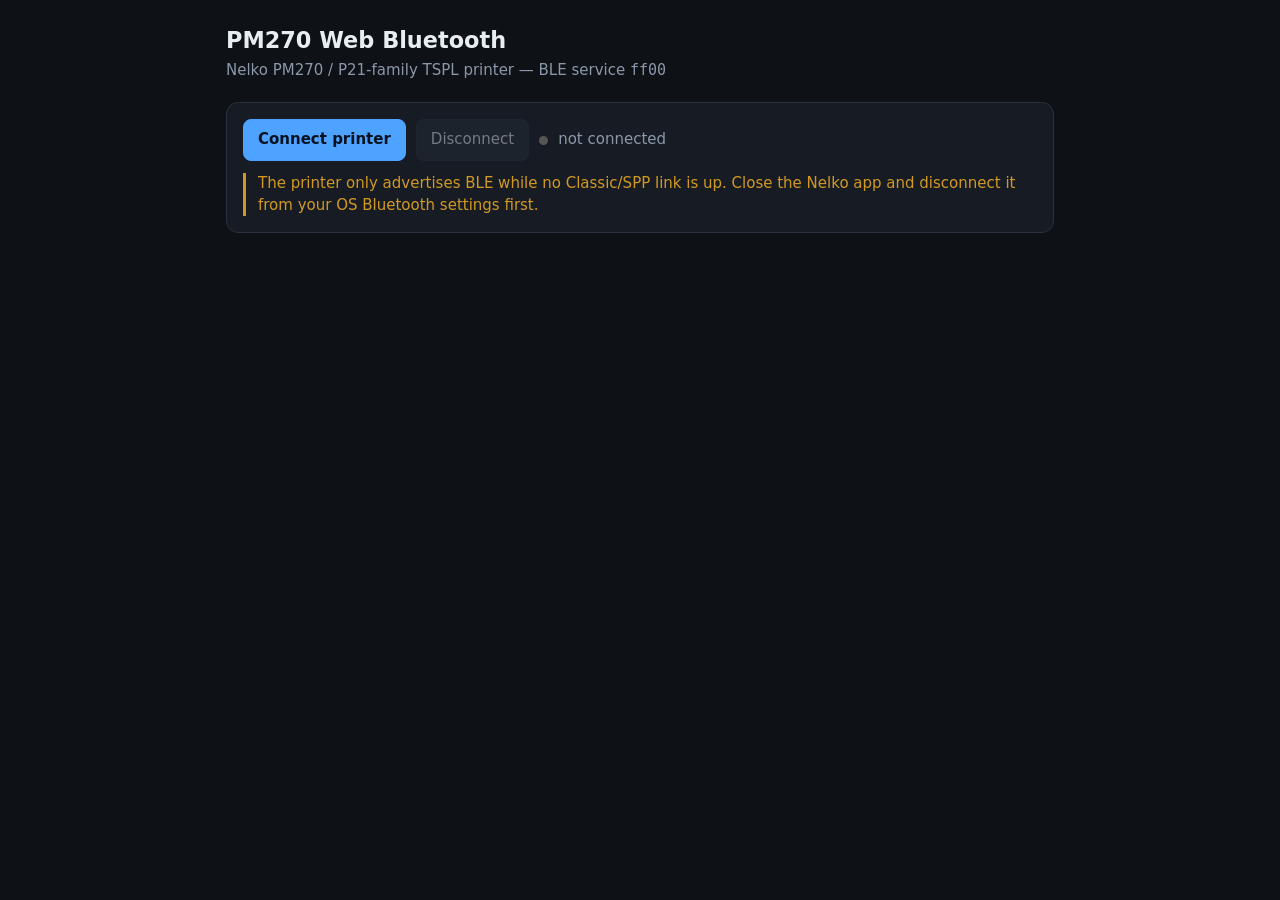
<file: web/index.html>
<!doctype html>
<html lang="en">
<head>
<meta charset="utf-8">
<meta name="viewport" content="width=device-width,initial-scale=1">
<title>PM270 Web Bluetooth</title>
<style>
  :root { color-scheme: dark; --bg:#0e1116; --card:#171c24; --line:#2a3240;
          --fg:#e6edf3; --muted:#8b98a9; --accent:#4da3ff; --ok:#3fb950; --err:#f85149; }
  * { box-sizing: border-box; }
  body { margin:0; font:15px/1.45 system-ui,sans-serif; background:var(--bg); color:var(--fg); }
  main { max-width: 860px; margin: 0 auto; padding: 24px 16px 64px; }
  h1 { font-size: 1.4rem; margin: 0 0 4px; }
  .sub { color: var(--muted); margin: 0 0 20px; }
  .card { background: var(--card); border:1px solid var(--line); border-radius:12px; padding:16px; margin:14px 0; }
  .row { display:flex; gap:10px; flex-wrap:wrap; align-items:center; }
  button { background:#232c38; color:var(--fg); border:1px solid var(--line); border-radius:8px;
           padding:9px 14px; font:inherit; cursor:pointer; }
  button:hover:not(:disabled) { border-color:var(--accent); }
  button.primary { background:var(--accent); color:#06121f; border-color:var(--accent); font-weight:600; }
  button:disabled { opacity:.45; cursor:not-allowed; }
  input[type=number], input[type=text], textarea, select {
    background:#0b0f14; color:var(--fg); border:1px solid var(--line); border-radius:8px;
    padding:8px 10px; font:inherit; }
  textarea { width:100%; min-height:70px; font-family:ui-monospace,monospace; font-size:13px; }
  label { color:var(--muted); font-size:13px; display:flex; flex-direction:column; gap:4px; }
  .dot { width:9px; height:9px; border-radius:50%; background:#555; display:inline-block; }
  .dot.on { background:var(--ok); box-shadow:0 0 8px var(--ok); }
  #log { font-family:ui-monospace,monospace; font-size:12px; background:#080b0f; border:1px solid var(--line);
         border-radius:8px; padding:10px; height:220px; overflow:auto; white-space:pre-wrap; }
  .muted { color:var(--muted); }
  .tag { font-size:11px; color:var(--muted); border:1px solid var(--line); padding:2px 6px; border-radius:99px; }
  canvas { max-width:100%; border:1px solid var(--line); border-radius:8px; background:#fff; }
  .hidden { display:none; }
  progress { width:100%; height:8px; }
  .warn { border-left:3px solid #d29922; padding-left:12px; color:#d29922; }
</style>
</head>
<body>
<main>
  <h1>PM270 Web Bluetooth</h1>
  <p class="sub">Nelko PM270 / P21-family TSPL printer &mdash; BLE service <code>ff00</code></p>

  <div class="card">
    <div class="row">
      <button id="connect" class="primary">Connect printer</button>
      <button id="disconnect" disabled>Disconnect</button>
      <span class="dot" id="dot"></span>
      <span id="devname" class="muted">not connected</span>
    </div>
    <p class="warn" id="hint" style="margin:12px 0 0">
      The printer only advertises BLE while no Classic/SPP link is up.
      Close the Nelko app and disconnect it from your OS Bluetooth settings first.
    </p>
  </div>

  <div class="card" id="queries" style="display:none">
    <div class="row">
      <button data-q="status">Status</button>
      <button data-q="battery">Battery</button>
      <button data-q="config">Config</button>
      <button data-q="tag">Roll tag</button>
    </div>
    <pre id="qout" class="muted" style="margin:12px 0 0; white-space:pre-wrap"></pre>
  </div>

  <div class="card" id="printer" style="display:none">
    <div class="row" style="margin-bottom:12px">
      <label>Head width (dots)<input id="wdots" type="number" value="384" min="8" step="8"></label>
      <label>Label width (mm)<input id="wmm" type="number" value="54" step="1"></label>
      <label>Density<input id="density" type="number" value="15" min="1" max="15"></label>
      <label>Threshold<input id="thresh" type="number" value="128" min="0" max="255"></label>
      <label>Length mm<input id="length" type="number" value="50" min="50" step="1"></label>
      <label>Margin mm<input id="margin" type="number" value="10" min="0" step="1"></label>
      <label>Chunk size<input id="chunk" type="number" value="20" min="1" max="244"></label>
      <label>Delay (ms)<input id="delay" type="number" value="12" min="0" max="200"></label>
    </div>

    <div class="row" style="margin-bottom:12px">
      <textarea id="text" placeholder="Text to print..." style="min-height:60px">Hello from the browser!
PM270</textarea>
    </div>
    <div class="row">
      <button id="renderText">Preview text</button>
      <button id="printText" class="primary">Print text</button>
      <input id="file" type="file" accept="image/*" class="hidden">
      <button id="pickImage">Choose image&hellip;</button>
      <button id="printImage" class="primary" disabled>Print image</button>
    </div>
    <div style="margin-top:12px"><canvas id="preview" width="384" height="10"></canvas></div>
    <div style="margin-top:12px"><progress id="prog" value="0" max="1"></progress></div>
  </div>

  <div class="card" id="console" style="display:none">
    <div class="row" style="margin-bottom:10px">
      <input id="hex" type="text" placeholder="hex bytes, e.g. 1b213f0d0a" style="flex:1">
      <button id="sendHex">Send</button>
      <button id="clearLog">Clear log</button>
    </div>
    <div id="log"></div>
  </div>
</main>

<script>
"use strict";
const SERVICE = 0xff00;
const CH_WRITE = 0xff02;
const CH_NOTIFY = 0xff01;

const $ = (id) => document.getElementById(id);
const log = (s) => {
  const el = $("log");
  el.textContent += s + "\n";
  el.scrollTop = el.scrollHeight;
};
const hex = (u8) => Array.from(u8, b => b.toString(16).padStart(2, "0")).join(" ");
const sleep = (ms) => new Promise(r => setTimeout(r, ms));

const state = {
  device: null, server: null, service: null,
  writeChar: null, notifyChar: null,
  imageCanvas: null,
};

function setConnected(ok, name = "") {
  $("dot").classList.toggle("on", ok);
  $("devname").textContent = ok ? (name || "connected") : "not connected";
  $("connect").disabled = ok;
  $("disconnect").disabled = !ok;
  $("queries").style.display = ok ? "" : "none";
  $("printer").style.display = ok ? "" : "none";
  $("console").style.display = ok ? "" : "none";
}

async function connect() {
  if (!navigator.bluetooth) {
    alert("Web Bluetooth is not available. Use Chrome/Edge on Android or desktop (HTTPS or localhost).");
    return;
  }
  try {
    log("requesting device...");
    const device = await navigator.bluetooth.requestDevice({
      acceptAllDevices: true,
      optionalServices: [SERVICE],
    });
    device.addEventListener("gattserverdisconnected", () => {
      log("disconnected");
      setConnected(false);
      state.device = null;
    });
    log("connecting to " + (device.name || device.id));
    const server = await device.gatt.connect();
    const service = await server.getPrimaryService(SERVICE);
    const writeChar = await service.getCharacteristic(CH_WRITE);
    let notifyChar = null;
    try {
      notifyChar = await service.getCharacteristic(CH_NOTIFY);
      await notifyChar.startNotifications();
      notifyChar.addEventListener("characteristicvaluechanged", (e) => {
        const v = new Uint8Array(e.target.value.buffer);
        log("<- " + hex(v));
      });
      log("notifications enabled on ff01");
    } catch (e) {
      log("notify setup failed: " + e.message);
    }
    Object.assign(state, { device, server, service, writeChar, notifyChar });
    setConnected(true, device.name || device.id);
    log("connected; mtu-dependent chunk size is configurable above");
  } catch (e) {
    log("connect failed: " + e.message);
    alert("Connect failed: " + e.message);
  }
}

async function disconnect() {
  try { await state.device?.gatt?.disconnect(); } catch {}
  state.device = null;
  setConnected(false);
}

async function sendBytes(bytes, onProgress) {
  if (!state.writeChar) throw new Error("not connected");
  const chunk = Math.max(1, parseInt($("chunk").value, 10) || 20);
  const delay = Math.max(0, parseInt($("delay").value, 10) || 0);
  const noResp = state.writeChar.properties.writeWithoutResponse;
  for (let off = 0; off < bytes.length; off += chunk) {
    const part = bytes.slice(off, off + chunk);
    if (noResp) await state.writeChar.writeValueWithoutResponse(part);
    else await state.writeChar.writeValue(part);
    if (delay) await sleep(delay);
    if (onProgress) onProgress(off / bytes.length);
  }
  if (onProgress) onProgress(1);
}

async function sendText(s) {
  const bytes = new TextEncoder().encode(s);
  log("-> " + JSON.stringify(s));
  await sendBytes(bytes);
  await sleep(300);
}

// ---------------------------------------------------------------- queries
const queries = {
  status: () => sendBytes(new Uint8Array([0x1b, 0x21, 0x3f])),
  battery: () => sendText("BATTERY?\r\n"),
  config: () => sendText("CONFIG?\r\n"),
  tag: () => sendBytes(new Uint8Array([0x1b, 0x21, 0x6f])),
};

// ------------------------------------------------------------- rasteriser
// Returns {gray, w, h} from a canvas.
function canvasGray(canvas) {
  const ctx = canvas.getContext("2d", { willReadFrequently: true });
  const { data, width, height } = ctx.getImageData(0, 0, canvas.width, canvas.height);
  const gray = new Uint8Array(width * height);
  for (let i = 0, p = 0; i < data.length; i += 4, p++) {
    gray[p] = (data[i] * 0.299 + data[i + 1] * 0.587 + data[i + 2] * 0.114) | 0;
  }
  return { gray, w: width, h: height };
}

// 1 bpp, MSB-first, row padded. 1 = white/paper, 0 = black/burn.
function packBitmap(gray, w, h, threshold) {
  const wbytes = Math.ceil(w / 8);
  const raw = new Uint8Array(wbytes * h);
  for (let y = 0; y < h; y++) {
    for (let x = 0; x < w; x++) {
      if (gray[y * w + x] >= threshold) raw[y * wbytes + (x >> 3)] |= 0x80 >> (x & 7);
    }
  }
  return { raw, wbytes };
}

function buildJob(gray, w, h, opts) {
  const { raw, wbytes } = packBitmap(gray, w, h, opts.threshold);
  const enc = new TextEncoder();
  const head = enc.encode(
    `\r\nSIZE ${opts.widthMm} mm,${opts.lengthMm} mm\r\n` +
    `GAP ${opts.gapMm} mm,0 mm\r\n` +
    `DIRECTION 0,0\r\n` +
    `DENSITY ${opts.density}\r\n` +
    `CLS\r\n` +
    `BITMAP 0,0,${wbytes},${h},1,`
  );
  const tail = enc.encode(`\r\nPRINT ${opts.copies}\r\n`);
  const out = new Uint8Array(head.length + raw.length + tail.length);
  out.set(head, 0);
  out.set(raw, head.length);
  out.set(tail, head.length + raw.length);
  return out;
}

function optsFromUI() {
  return {
    widthMm: parseFloat($("wmm").value) || 54,
    lengthMm: Math.max(50, parseFloat($("length").value) || 50),
    marginMm: Math.max(0, parseFloat($("margin").value) || 0),
    density: parseInt($("density").value, 10) || 15,
    threshold: parseInt($("thresh").value, 10) || 128,
    gapMm: 0,
    copies: 1,
  };
}

// Compose content onto a full label canvas, leaving `marginMm` white at the
// bottom. Shorter SIZE values make the PM270 feed continuously.
function fitToLabel(content, o) {
  const wdots = parseInt($("wdots").value, 10) || 384;
  const labelH = Math.max(1, Math.round(o.lengthMm * 203 / 25.4));
  const availH = Math.max(1, labelH - Math.round(o.marginMm * 203 / 25.4));
  const maxContentH = Math.round(30 * 203 / 25.4);   // measured safe area
  const safeH = Math.max(1, Math.min(availH, maxContentH));
  const scale = Math.min(wdots / content.width, safeH / content.height, 1);
  const dw = Math.max(1, Math.round(content.width * scale));
  const dh = Math.max(1, Math.round(content.height * scale));
  const label = document.createElement("canvas");
  label.width = wdots; label.height = labelH;
  const ctx = label.getContext("2d");
  ctx.fillStyle = "#fff"; ctx.fillRect(0, 0, wdots, labelH);
  ctx.drawImage(content, (wdots - dw) >> 1, Math.max(0, (availH - dh) >> 1), dw, dh);
  return label;
}

function showPreview(content, el) {
  const label = fitToLabel(content, optsFromUI());
  el.width = label.width; el.height = label.height;
  el.getContext("2d").drawImage(label, 0, 0);
}

async function printCanvas(content) {
  const o = optsFromUI();
  const label = fitToLabel(content, o);
  const { gray, w, h } = canvasGray(label);
  const job = buildJob(gray, w, h, o);
  log(`job: ${w}x${h}px, ${job.length} bytes, ${Math.ceil(job.length / (parseInt($("chunk").value,10)||20))} writes`);
  await sendBytes(job, (p) => { $("prog").value = p; });
  log("job sent");
}

// ------------------------------------------------------------------- text
function renderText() {
  const w = parseInt($("wdots").value, 10) || 384;
  const lines = $("text").value.split("\n").slice(0, 20);
  const fontSize = Math.max(16, Math.round(w / 8));
  const lineH = Math.round(fontSize * 1.35);
  const pad = Math.round(w / 32);
  const h = Math.max(lineH, lines.length * lineH) + pad * 2;

  const c = document.createElement("canvas");
  c.width = w; c.height = h;
  const ctx = c.getContext("2d");
  ctx.fillStyle = "#fff"; ctx.fillRect(0, 0, w, h);
  ctx.fillStyle = "#000";
  ctx.textBaseline = "top";
  ctx.font = `bold ${fontSize}px system-ui, sans-serif`;
  lines.forEach((line, i) => ctx.fillText(line, pad, pad + i * lineH));

  const pv = $("preview");
  showPreview(c, pv);
  state.textCanvas = c;
}

function loadImage(file) {
  const img = new Image();
  img.onload = () => {
    const w = parseInt($("wdots").value, 10) || 384;
    const h = Math.max(1, Math.round(img.height * w / img.width));
    const c = document.createElement("canvas");
    c.width = w; c.height = h;
    const ctx = c.getContext("2d");
    ctx.fillStyle = "#fff"; ctx.fillRect(0, 0, w, h);
    ctx.drawImage(img, 0, 0, w, h);
    const pv = $("preview");
    showPreview(c, pv);
    state.imageCanvas = c;
    $("printImage").disabled = false;
    URL.revokeObjectURL(img.src);
  };
  img.src = URL.createObjectURL(file);
}

// ------------------------------------------------------------------ wiring
$("connect").onclick = connect;
$("disconnect").onclick = disconnect;
document.querySelectorAll("[data-q]").forEach(b => {
  b.onclick = async () => {
    $("qout").textContent = "sent " + b.dataset.q + "...";
    try { await queries[b.dataset.q](); } catch (e) { $("qout").textContent = e.message; }
  };
});
$("renderText").onclick = renderText;
$("printText").onclick = async () => {
  renderText();
  if (state.textCanvas) await printCanvas(state.textCanvas);
};
$("pickImage").onclick = () => $("file").click();
$("file").onchange = (e) => e.target.files[0] && loadImage(e.target.files[0]);
$("printImage").onclick = async () => {
  if (state.imageCanvas) await printCanvas(state.imageCanvas);
};
$("sendHex").onclick = async () => {
  const s = $("hex").value.replace(/[^0-9a-fA-F]/g, "");
  if (s.length % 2) return alert("odd number of hex digits");
  const bytes = new Uint8Array(s.match(/../g).map(x => parseInt(x, 16)));
  log("-> " + hex(bytes));
  try { await sendBytes(bytes); } catch (e) { log("send failed: " + e.message); }
};
$("clearLog").onclick = () => { $("log").textContent = ""; };

renderText();
log("ready. click Connect printer.");
</script>
</body>
</html>
</file>
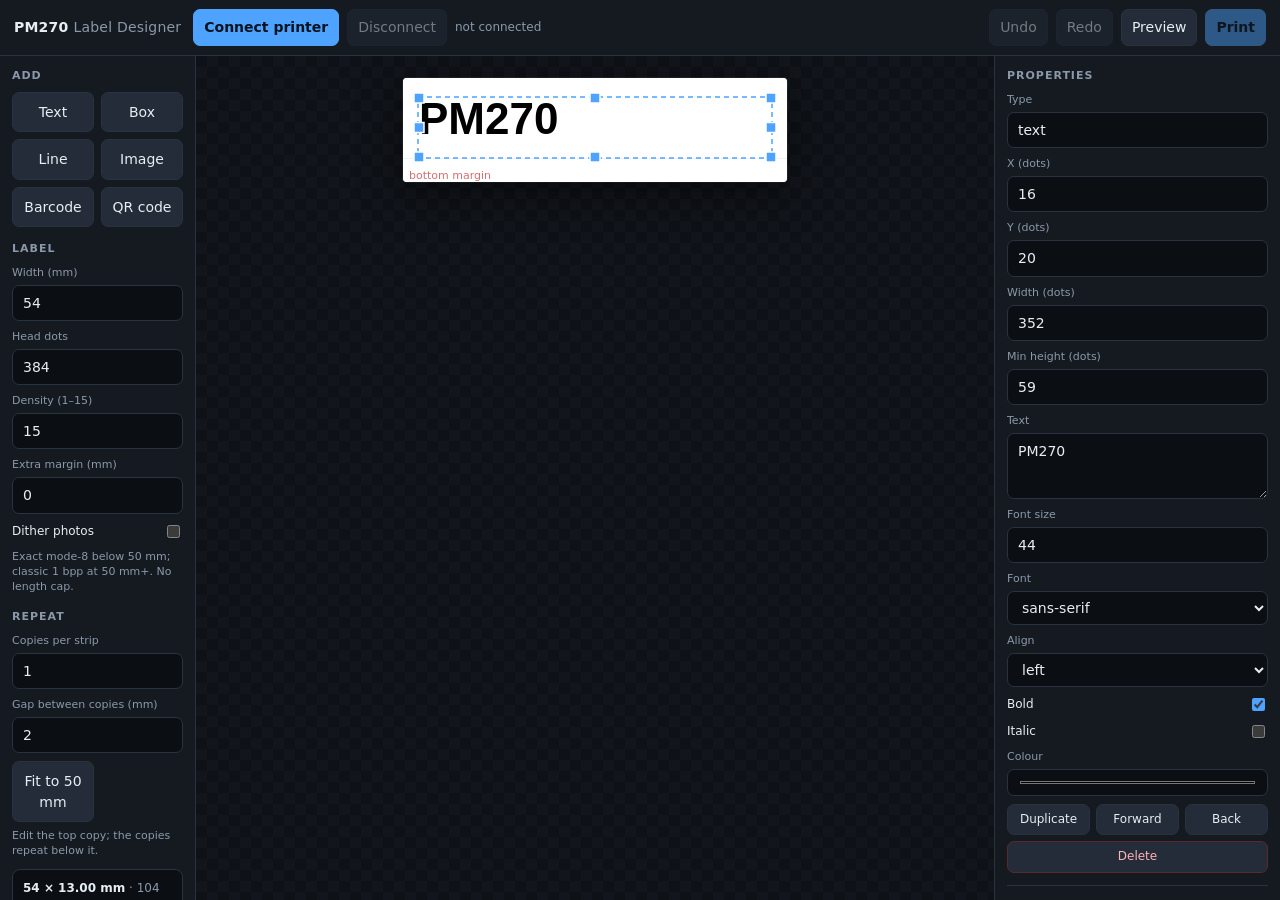
<file: web/designer.html>
<!doctype html>
<html lang="en">
<head>
<meta charset="utf-8">
<meta name="viewport" content="width=device-width,initial-scale=1">
<title>PM270 Label Designer</title>
<link rel="stylesheet" href="designer.css?v=9">
</head>
<body>

<header>
  <div class="brand">PM270 <span>Label Designer</span></div>
  <div class="conn">
    <button id="connect" class="primary">Connect printer</button>
    <button id="disconnect" disabled>Disconnect</button>
    <span id="connState" class="state">not connected</span>
  </div>
  <div class="acts">
    <button id="undo" title="Ctrl+Z">Undo</button>
    <button id="redo" title="Ctrl+Shift+Z">Redo</button>
    <button id="previewBtn">Preview</button>
    <button id="print" class="primary" disabled>Print</button>
  </div>
</header>

<main>
  <aside class="tools">
    <h3>Add</h3>
    <div class="toolGrid">
      <button data-add="text">Text</button>
      <button data-add="rect">Box</button>
      <button data-add="line">Line</button>
      <button data-add="image">Image</button>
      <button data-add="barcode">Barcode</button>
      <button data-add="qr">QR code</button>
    </div>

    <h3>Label</h3>
    <div class="field"><label>Width (mm)</label><input id="widthMm" type="number" value="54" min="10" max="54" step="1"></div>
    <div class="field"><label>Head dots</label><input id="headDots" type="number" value="384" min="8" max="384" step="8"></div>
    <div class="field"><label>Density (1–15)</label><input id="density" type="number" value="15" min="1" max="15"></div>
    <div class="field"><label>Extra margin (mm)</label><input id="marginMm" type="number" value="0" min="0" max="80" step="1"></div>
    <div class="field row"><label for="dither">Dither photos</label><input id="dither" type="checkbox"></div>
    <div class="hint">Exact mode-8 below 50 mm; classic 1 bpp at 50 mm+. No length cap.</div>

    <h3>Repeat</h3>
    <div class="field"><label>Copies per strip</label><input id="repeat" type="number" value="1" min="1" max="50"></div>
    <div class="field"><label>Gap between copies (mm)</label><input id="gapMm" type="number" value="2" min="0" max="50"></div>
    <div class="toolGrid"><button id="fit50">Fit to 50 mm</button></div>
    <div class="hint">Edit the top copy; the copies repeat below it.</div>

    <div id="sizeReadout" class="readout">—</div>
    <div class="hint" id="wsHint"></div>

    <div class="hr"></div>
    <div class="toolGrid">
      <button id="clear">Clear</button>
      <button id="saveTpl">Save</button>
      <button id="loadTpl">Load</button>
      <button id="showAll">Show all ports</button>
    </div>
    <div class="hint">Pair the PM270 in your OS Bluetooth settings first. Web Serial needs Chrome/Edge 117+ or Chrome Android 138+ on HTTPS or localhost.</div>
  </aside>

  <section class="stage" id="stage">
    <div class="canvasBox" id="canvasBox">
      <canvas id="editor"></canvas>
    </div>
  </section>

  <aside class="inspector">
    <h3>Properties</h3>
    <div id="props" class="props"><div class="empty">Select an object on the canvas.</div></div>
    <div class="hr"></div>
    <h3>Layers</h3>
    <div id="layers" class="layers"></div>
  </aside>
</main>

<input id="imageFile" type="file" accept="image/*" hidden>
<div id="previewModal" class="modal hidden">
  <div class="modalBox">
    <div class="modalHead"><b>Print preview</b><button id="closePreview">Close</button></div>
    <canvas id="previewCanvas"></canvas>
    <div id="previewInfo" class="hint" style="white-space:pre-wrap"></div>
  </div>
</div>
<div id="toast"></div>

<script src="vendor/JsBarcode.all.min.js"></script>
<script src="vendor/qrcode.min.js"></script>
<script src="designer.js?v=9"></script>
</body>
</html>
</file>
<file: web/designer.css>
:root {
  color-scheme: dark;
  --bg: #0e1116;
  --panel: #151a21;
  --panel2: #1b222b;
  --line: #2a3240;
  --fg: #e6edf3;
  --muted: #8b98a9;
  --accent: #4da3ff;
  --accent2: #1f6feb;
  --ok: #3fb950;
  --err: #f85149;
  --warn: #d29922;
}

* { box-sizing: border-box; }
html, body { height: 100%; }
body {
  margin: 0;
  font: 14px/1.45 system-ui, -apple-system, Segoe UI, sans-serif;
  background: var(--bg);
  color: var(--fg);
  overflow: hidden;
}

button, input, select, textarea {
  font: inherit;
  color: var(--fg);
  background: #0b0f14;
  border: 1px solid var(--line);
  border-radius: 7px;
  padding: 7px 10px;
}
button { background: #232c38; cursor: pointer; }
button:hover:not(:disabled) { border-color: var(--accent); }
button.primary { background: var(--accent); color: #06121f; border-color: var(--accent); font-weight: 650; }
button.danger { color: #ffb3b3; border-color: #5a2a2a; }
button:disabled { opacity: .45; cursor: not-allowed; }
input[type=checkbox] { width: auto; accent-color: var(--accent); }

header {
  height: 56px;
  display: flex;
  align-items: center;
  gap: 12px;
  padding: 0 14px;
  background: var(--panel);
  border-bottom: 1px solid var(--line);
  position: relative;
  z-index: 5;
}
.brand { font-weight: 750; white-space: nowrap; letter-spacing: .2px; }
.brand span { color: var(--muted); font-weight: 400; }
.conn { display: flex; align-items: center; gap: 8px; flex: 1; min-width: 0; }
.conn .state { color: var(--muted); font-size: 12px; white-space: nowrap; overflow: hidden; text-overflow: ellipsis; }
.conn .state.on { color: var(--ok); }
.acts { display: flex; gap: 8px; }

main {
  display: grid;
  grid-template-columns: 196px minmax(0, 1fr) 286px;
  height: calc(100vh - 56px);
}
aside {
  overflow: auto;
  padding: 12px;
  background: var(--panel);
  border-right: 1px solid var(--line);
}
aside.inspector { border-right: 0; border-left: 1px solid var(--line); }
aside h3 {
  margin: 14px 0 8px;
  font-size: 11px;
  font-weight: 650;
  letter-spacing: .09em;
  text-transform: uppercase;
  color: var(--muted);
}
aside h3:first-child { margin-top: 0; }

.toolGrid { display: grid; grid-template-columns: 1fr 1fr; gap: 7px; }
.toolGrid button { padding: 9px 6px; }
.field { display: flex; flex-direction: column; gap: 4px; margin-bottom: 8px; }
.field label { font-size: 11px; color: var(--muted); }
.field input, .field select, .field textarea { width: 100%; }
.field textarea { min-height: 66px; resize: vertical; }
.field.row { flex-direction: row; align-items: center; justify-content: space-between; }
.field.row label { font-size: 12px; color: var(--fg); }
.field.row input { width: auto; }

.readout {
  margin-top: 10px;
  padding: 9px 10px;
  border: 1px solid var(--line);
  border-radius: 8px;
  background: #0b0f14;
  font-size: 12px;
  color: var(--muted);
  line-height: 1.5;
}
.readout b { color: var(--fg); }

.stage {
  overflow: auto;
  padding: 22px;
  display: flex;
  justify-content: center;
  align-items: flex-start;
  background:
    linear-gradient(45deg, #12161c 25%, transparent 25%),
    linear-gradient(-45deg, #12161c 25%, transparent 25%),
    linear-gradient(45deg, transparent 75%, #12161c 75%),
    linear-gradient(-45deg, transparent 75%, #12161c 75%);
  background-size: 22px 22px;
  background-position: 0 0, 0 11px, 11px -11px, -11px 0;
}
.canvasBox {
  width: min(100%, 384px);
  background: #fff;
  border-radius: 4px;
  box-shadow: 0 10px 40px rgba(0,0,0,.55), 0 0 0 1px rgba(255,255,255,.08);
  overflow: hidden;
  flex: 0 0 auto;
}
canvas#editor {
  display: block;
  width: 100%;
  height: auto;
  touch-action: none;
  cursor: default;
  image-rendering: auto;
}

.props { min-height: 80px; }
.props .empty { color: var(--muted); font-size: 13px; }
.btnRow { display: flex; gap: 6px; flex-wrap: wrap; margin: 8px 0 4px; }
.btnRow button { flex: 1; padding: 6px 8px; font-size: 12px; }

.layers { display: flex; flex-direction: column; gap: 4px; }
.layer {
  display: flex;
  align-items: center;
  gap: 7px;
  padding: 7px 8px;
  border: 1px solid var(--line);
  border-radius: 7px;
  background: #10151b;
  cursor: pointer;
  font-size: 12px;
}
.layer.sel { border-color: var(--accent); background: #142235; }
.layer .ltype { color: var(--muted); font-size: 10px; text-transform: uppercase; width: 38px; flex: 0 0 auto; }
.layer .lname { flex: 1; overflow: hidden; text-overflow: ellipsis; white-space: nowrap; }
.layer .lbtns { display: flex; gap: 2px; }
.layer .lbtns button { padding: 1px 5px; font-size: 11px; border-radius: 4px; background: transparent; }
.layer .lbtns button:hover { background: #232c38; }

#toast {
  position: fixed;
  left: 50%;
  bottom: 22px;
  transform: translateX(-50%);
  background: #232c38;
  border: 1px solid var(--line);
  padding: 10px 16px;
  border-radius: 99px;
  box-shadow: 0 8px 30px rgba(0,0,0,.5);
  opacity: 0;
  transition: opacity .18s;
  pointer-events: none;
  z-index: 50;
  max-width: 90vw;
  text-align: center;
}
#toast.show { opacity: 1; }

.modal {
  position: fixed;
  inset: 0;
  background: rgba(0,0,0,.72);
  display: flex;
  align-items: center;
  justify-content: center;
  padding: 20px;
  z-index: 100;
}
.modal.hidden { display: none; }
.modalBox {
  background: var(--panel);
  border: 1px solid var(--line);
  border-radius: 12px;
  padding: 14px;
  width: 100%;
  max-width: 560px;
  max-height: 90vh;
  overflow: auto;
}
.modalHead {
  display: flex;
  align-items: center;
  justify-content: space-between;
  margin-bottom: 10px;
}
#previewCanvas {
  display: block;
  background: #fff;
  width: 100%;
  max-width: 384px;
  height: auto;
  margin: 0 auto;
  border-radius: 4px;
}

.hint { font-size: 11px; color: var(--muted); line-height: 1.4; margin: 6px 0; }
.hint.warn { color: var(--warn); }
.hint.err { color: var(--err); }
.hr { height: 1px; background: var(--line); margin: 12px 0; }

@media (max-width: 980px) {
  body { overflow: auto; }
  header { height: auto; min-height: 56px; flex-wrap: wrap; padding: 10px 12px; }
  .conn { order: 3; flex-basis: 100%; flex-wrap: wrap; }
  main { display: block; height: auto; }
  aside { border: 0; border-bottom: 1px solid var(--line); max-height: none; }
  aside.inspector { border-top: 1px solid var(--line); border-left: 0; }
  .stage { padding: 12px; min-height: 45vh; }
  .canvasBox { width: 100%; }
  .toolGrid { grid-template-columns: repeat(3, 1fr); }
}
</file>
